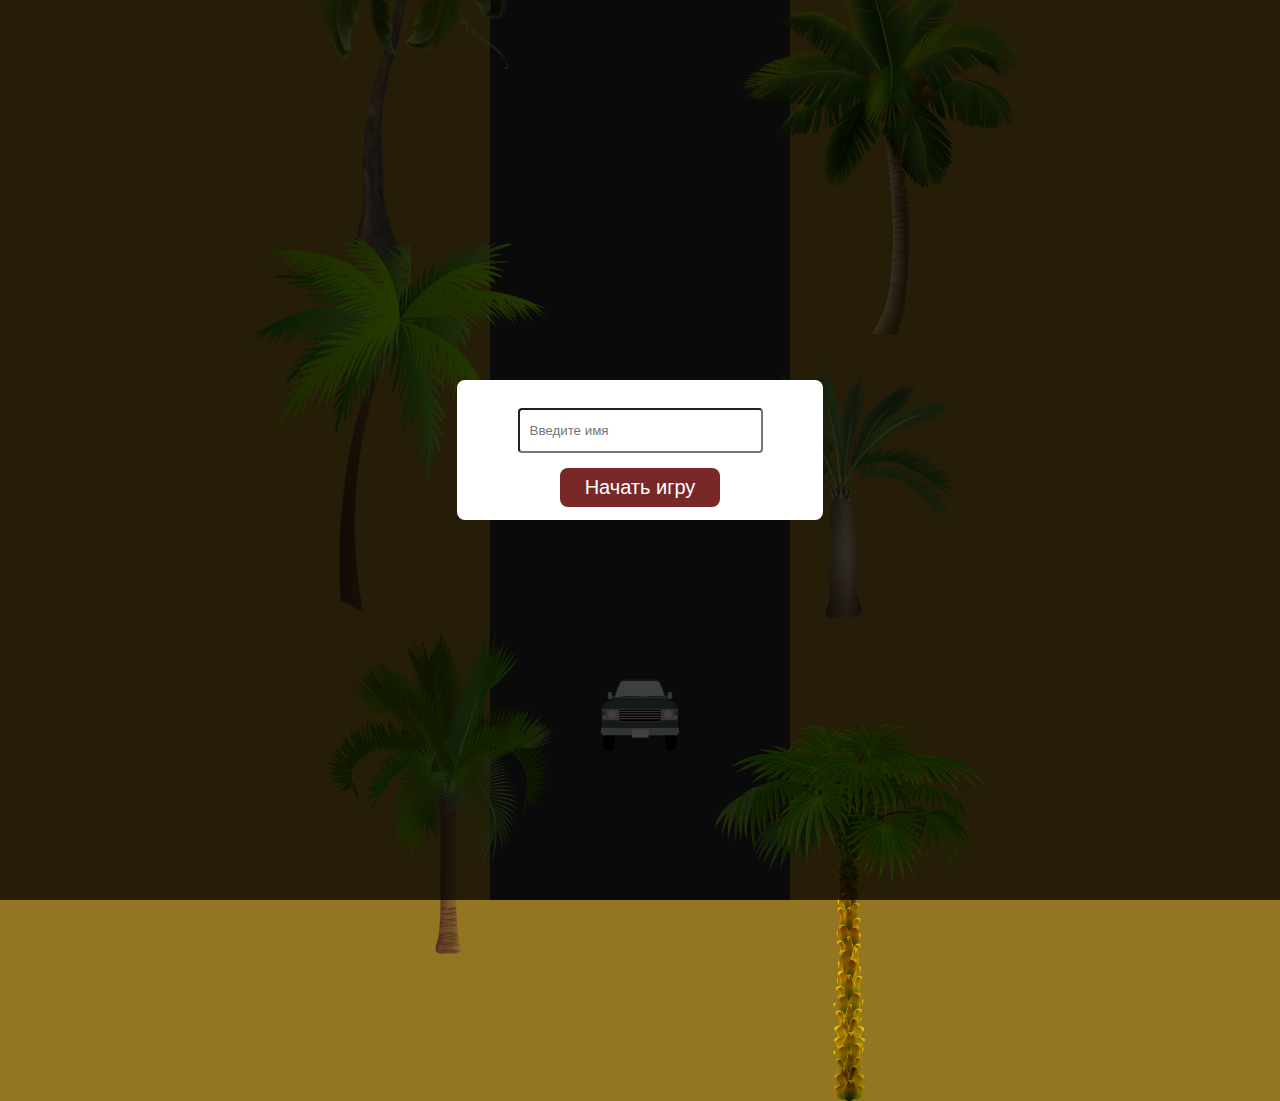
<file: FINAL_PROJECT/index.html>
<!DOCTYPE html>
<html lang="en">
<head>
    <meta charset="UTF-8">
    <meta name="viewport" content="width=device-width, initial-scale=1.0">
    <title>NeedForSpeed</title>
    <link rel="stylesheet" href="./style.css" />
</head>
<body>
    <div class="user"></div>
    <div class="road"></div>

    <img class="car" src="./img/car.png" />

    <div class="nav-btns-container">
        <button type="button" class="nav-button up-button"><img class="arrow-up" src="./img/arrow.svg" width="14" /></button>
        <div class="nav-button-row">
            <button type="button" class="nav-button left-button"><img class="arrow-left" src="./img/arrow.svg" width="14" /></button>
            <button type="button" class="nav-button right-button"><img class="arrow-right" src="./img/arrow.svg" width="14" /></button>
        </div>
        <button type="button" class="nav-button down-button"><img class="arrow-down" src="./img/arrow.svg" width="14" /></button>
    </div>

    <img class="tree tree1" src="./img/tree1.png" />
    <img class="tree tree2" src="./img/tree2.png" />
    <img class="tree tree3" src="./img/tree3.png" />
    <img class="tree tree4" src="./img/tree4.png" />
    <img class="tree tree5" src="./img/tree5.png" />
    <img class="tree tree6" src="./img/tree6.png" />

    <img class="danger" src="./img/danger.png" />
    <img class="coin" src="./img/coin.png" />
    
    <button type="button" class="game-button">
        <img class="pause" src="./img/pause.svg" />
        <img  class="play" src="./img/play.svg" />
    </button>

    <div class="game-score"></div>

    <div class="name">
        <div class="name-container">
            <input class="name-input" type="text" placeholder="Введите имя">
            <button type="submit" class="name-button">Начать игру</button>
        </div>
    </div>

    <div class="drop">
        <div class="drop-container">
            <p class="restart-text">
                Успех: 
                <span class="restart-text-score">
                    0
                </span> 
            </p>
            <button type="button" class="restart-button">Играть снова</button>
        </div>
    </div>

    <script src="./script.js"></script>
</body>
</html>
</file>
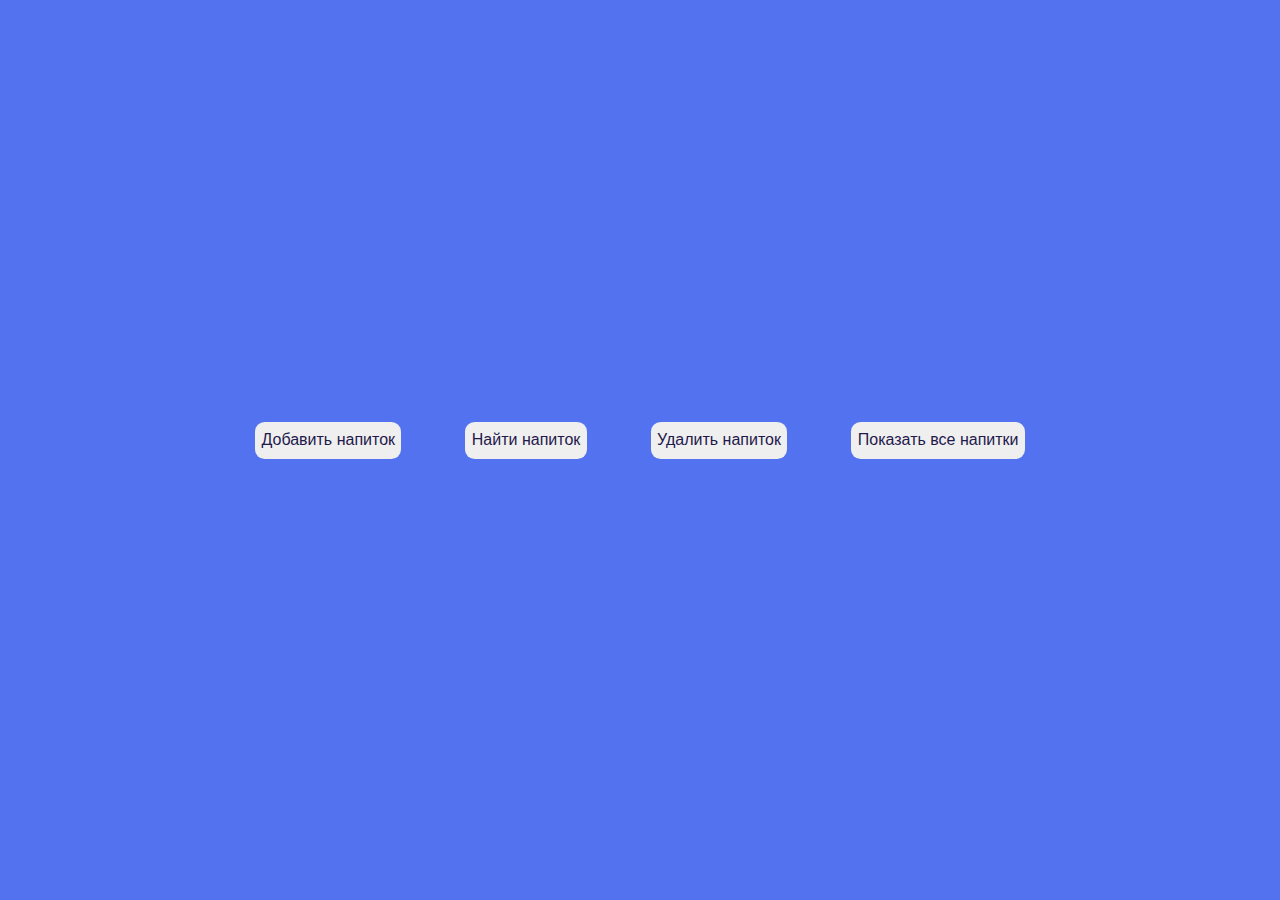
<file: N.13-DRINKS_OBJ_FUNC/DRINKS.html>
<!DOCTYPE html>
<html lang="en">
  <head>
    <meta charset="UTF-8" />
    <meta name="viewport" content="width=device-width, initial-scale=1.0" />
    <title>DRINKS FUNC</title>
    <link rel="stylesheet" href="./DRINKS.css" />
  </head>
  <body>
    <script>
      function ObjStorageFunc() {
        const storage = {};

        this.addValue = function (key, value) {
          storage[key] = value;
        };

        this.getValue = function (key) {
          return storage[key];
        };

        this.deleteValue = function (key) {
          if (key in storage) {
            delete storage[key];
            return true;
          }
          return false;
        };

        this.getKeys = function () {
          return Object.keys(storage);
        };
      }

      let ObjStorage = new ObjStorageFunc();

      function addDrink() {
        const name = prompt("Введите название напитка");
        const recipe = prompt("Введите состав напитка");
        const alco = confirm("Напиток алкогольный?");
        ObjStorage.addValue(name, { recipe: recipe, alco: alco });
      }

      function getDrink() {
        const name = prompt("Введите название напитка");
        const result = ObjStorage.getValue(name);
        if (result == null) {
          alert("Нет такого");
        } else {
          result.alco
            ? alert(
                "Напиток " +
                  name +
                  " готовится из: " +
                  result.recipe +
                  " и он алкогольный!"
              )
            : alert(
                "Напиток " +
                  name +
                  " готовится из: " +
                  result.recipe +
                  " и он безалкогольный!"
              );
        }
      }

      function deleteDrink() {
        const name = prompt("Введите название напитка");
        const result = ObjStorage.deleteValue(name);
        alert(result ? "Напиток удален" : "Не найден");
      }

      function showDrink() {
        const list = ObjStorage.getKeys();
        if (list.length == 0) {
          alert("Нет напитков");
        } else {
          alert(list.join("\n"));
        }
      }
    </script>
    <div class="container">
      <input
        class="input"
        type="button"
        value="Добавить напиток"
        onclick="addDrink()"
      />
      <input
        class="input"
        type="button"
        value="Найти напиток"
        onclick="getDrink()"
      />
      <input
        class="input"
        type="button"
        value="Удалить напиток"
        onclick="deleteDrink()"
      />
      <input
        class="input"
        type="button"
        value="Показать все напитки"
        onclick="showDrink()"
      />
    </div>
  </body>
</html>
</file>
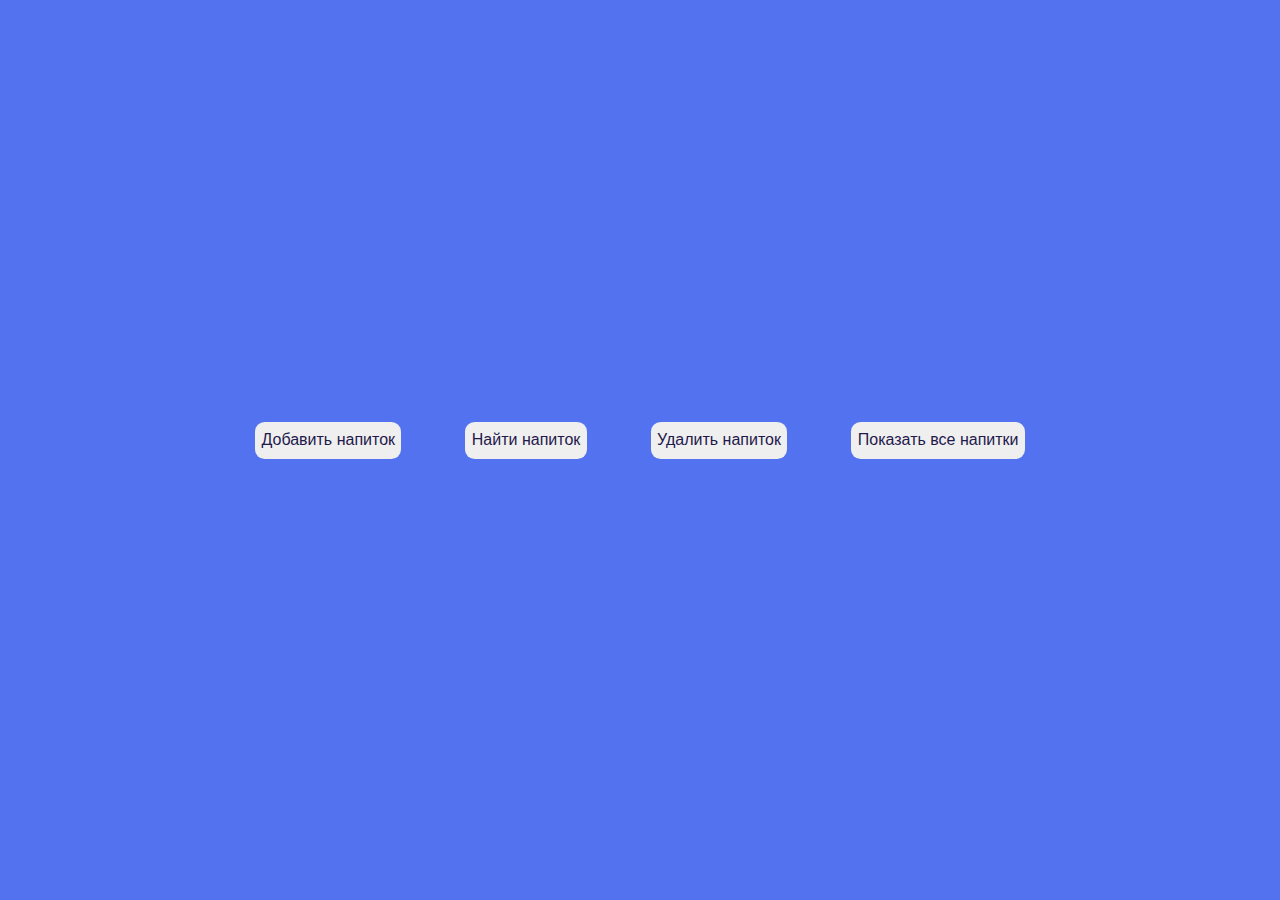
<file: N.14-DRINKS_OBJ_CLASS/DRINKS.html>
<!DOCTYPE html>
<html lang="en">
  <head>
    <meta charset="UTF-8" />
    <meta name="viewport" content="width=device-width, initial-scale=1.0" />
    <title>DRINKS CLASS</title>
    <link rel="stylesheet" href="./DRINKS.css" />
  </head>
  <body>
    <script>
      class ObjStorageClass {
        #storage = {};

        addValue(key, value) {
          this.#storage[key] = value;
        }

        getValue(key) {
          return this.#storage[key];
        }

        deleteValue(key) {
          if (key in this.#storage) {
            delete this.#storage[key];
            return true;
          }
          return false;
        }

        getKeys() {
          return Object.keys(this.#storage);
        }
      }

      let ObjStorage = new ObjStorageClass();

      function addDrink() {
        const name = prompt("Введите название напитка");
        const recipe = prompt("Введите состав напитка");
        const alco = confirm("Напиток алкогольный?");
        ObjStorage.addValue(name, { recipe: recipe, alco: alco });
      }

      function getDrink() {
        const name = prompt("Введите название напитка");
        const result = ObjStorage.getValue(name);
        if (result == null) {
          alert("Нет такого");
        } else {
          result.alco
            ? alert(
                "Напиток " +
                  name +
                  " готовится из: " +
                  result.recipe +
                  " и он алкогольный!"
              )
            : alert(
                "Напиток " +
                  name +
                  " готовится из: " +
                  result.recipe +
                  " и он безалкогольный!"
              );
        }
      }

      function deleteDrink() {
        const name = prompt("Введите название напитка");
        const result = ObjStorage.deleteValue(name);
        alert(result ? "Напиток удален" : "Не найден");
      }

      function showDrink() {
        const list = ObjStorage.getKeys();
        if (list.length == 0) {
          alert("Нет напитков");
        } else {
          alert(list.join("\n"));
        }
      }
    </script>
    <div class="container">
      <input
        class="input"
        type="button"
        value="Добавить напиток"
        onclick="addDrink()"
      />
      <input
        class="input"
        type="button"
        value="Найти напиток"
        onclick="getDrink()"
      />
      <input
        class="input"
        type="button"
        value="Удалить напиток"
        onclick="deleteDrink()"
      />
      <input
        class="input"
        type="button"
        value="Показать все напитки"
        onclick="showDrink()"
      />
    </div>
  </body>
</html>
</file>
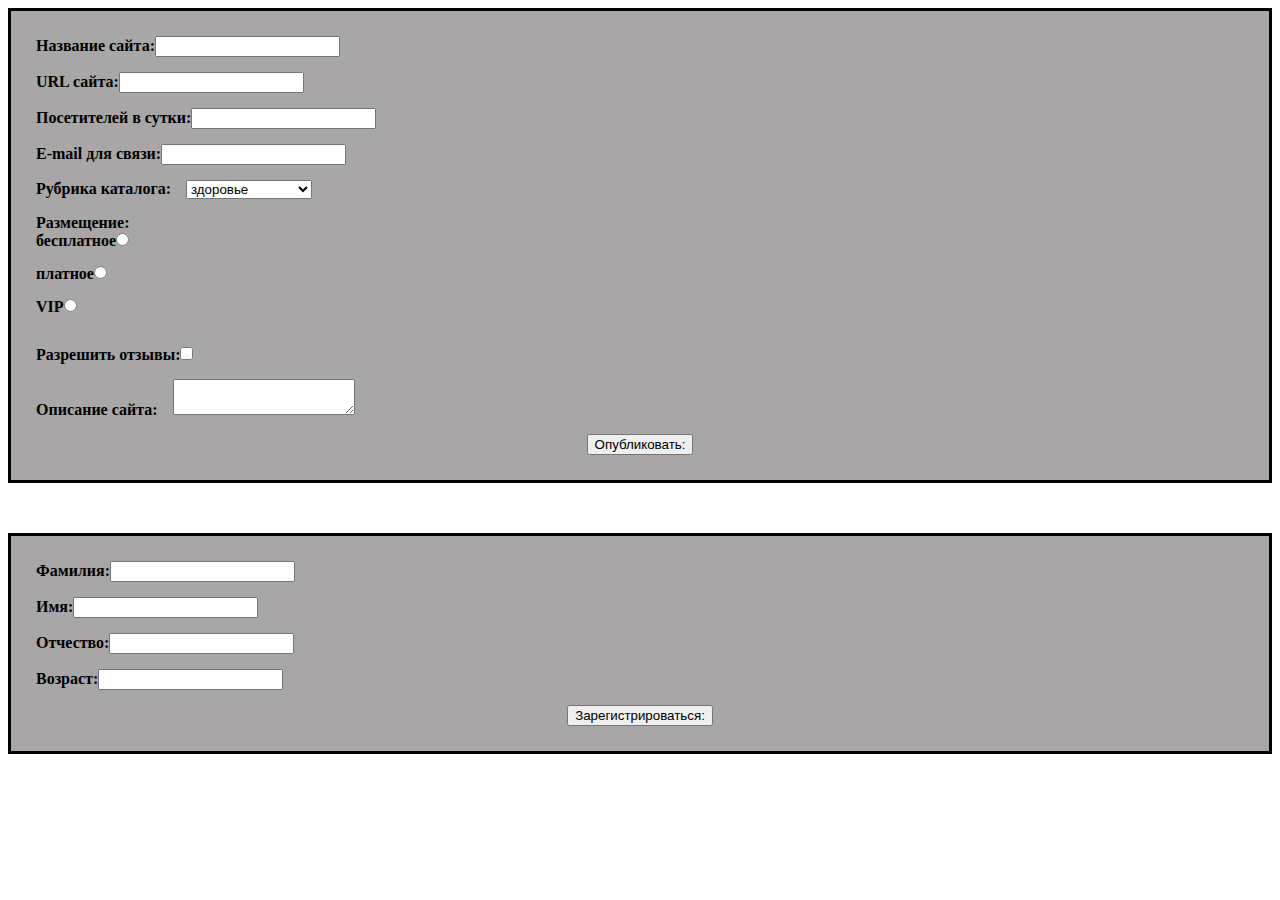
<file: N.23-DYN_FORM/DYN_FORM.html>
<html>
  <head>
    <meta chareset="utf-8" />
    <title>DYN_FORM</title>
    <meta name="viewport" content="width=device-width, initial-scale=1.0" />
    <link rel="stylesheet" href="./DYN_FORM.css" />
  </head>
  <body>
    <form
      id="form1"
      action="http://fe.it-academy.by/TestForm.php"
      method="POST"
      name="form1"
    ></form>
    <form
      id="form2"
      action="http://fe.it-academy.by/TestForm.php"
      method="POST"
      name="form2"
    ></form>
    <script>
      const formDef1 = [
        { label: "Название сайта:", kind: "longtext", name: "sitename" },
        { label: "URL сайта:", kind: "longtext", name: "siteurl" },
        { label: "Посетителей в сутки:", kind: "number", name: "visitors" },
        { label: "E-mail для связи:", kind: "shorttext", name: "email" },
        {
          label: "Рубрика каталога:",
          kind: "combo",
          name: "division",
          variants: [
            { text: "здоровье", value: 1 },
            { text: "домашний уют", value: 2 },
            { text: "бытовая техника", value: 3 },
          ],
        },
        {
          label: "Размещение:",
          kind: "radio",
          name: "payment",
          variants: [
            { text: "бесплатное", value: 1 },
            { text: "платное", value: 2 },
            { text: "VIP", value: 3 },
          ],
        },
        { label: "Разрешить отзывы:", kind: "check", name: "votes" },
        { label: "Описание сайта:", kind: "memo", name: "description" },
        { label: "Опубликовать:", kind: "submit" },
      ];

      const formDef2 = [
        { label: "Фамилия:", kind: "longtext", name: "lastname" },
        { label: "Имя:", kind: "longtext", name: "firstname" },
        { label: "Отчество:", kind: "longtext", name: "secondname" },
        { label: "Возраст:", kind: "number", name: "age" },
        { label: "Зарегистрироваться:", kind: "submit" },
      ];

      const form1 = document.forms.form1;

      const form2 = document.forms.form2;

      createForm(form1, formDef1);
      createForm(form2, formDef2);

      function createForm(form, array) {
        let arr = array;
        let frm = form;

        function createInput(type) {
          const input = document.createElement("input");
          const label = document.createElement("label");
          const labelText = document.createTextNode(elem.label);

          input.type = type;

          if (input.type === "submit") {
            delete input.name;
            input.value = elem.label;
            frm.appendChild(input);
          } else {
            input.name = elem.name;
            label.appendChild(labelText);
            frm.appendChild(label).appendChild(input);
          }
        }

        for (let i = 0; i < arr.length; i++) {
          elem = arr[i];

          if (elem.kind === "longtext") {
            createInput("text");
          } else if (elem.kind === "number") {
            createInput("number");
          } else if (elem.kind === "shorttext") {
            createInput("email");
          } else if (elem.kind === "combo") {
            options = elem.variants;

            const label = document.createElement("label");
            const labelText = document.createTextNode(elem.label);

            const select = document.createElement("select");
            select.name = elem.name;

            label.appendChild(labelText);
            frm.appendChild(label).appendChild(select);

            options.forEach(function (item, i, arr) {
              const option = document.createElement("option");
              const optionText = document.createTextNode(item.text);
              option.value = item.value;

              select.appendChild(option).appendChild(optionText);
            });
          } else if (elem.kind === "radio") {
            radioItems = elem.variants;

            const label = document.createElement("label");
            const labelText = document.createTextNode(elem.label);

            frm.appendChild(label).appendChild(labelText);

            radioItems.forEach(function (item, i, arr) {
              const input = document.createElement("input");

              const labell = document.createElement("label");
              const labellText = document.createTextNode(item.text);

              input.type = "radio";
              input.name = elem.name;
              input.value = item.value;

              labell.appendChild(labellText);
              label.appendChild(labell).appendChild(input);
            });
          } else if (elem.kind === "check") {
            createInput("checkbox");
          } else if (elem.kind === "memo") {
            const label = document.createElement("label");
            const labelText = document.createTextNode(elem.label);

            const textarea = document.createElement("textarea");
            textarea.name = elem.name;

            label.appendChild(labelText);
            frm.appendChild(label).appendChild(textarea);
          } else if (elem.kind === "submit") {
            createInput("submit");
          }
        }
      }
    </script>
  </body>
</html>
</file>
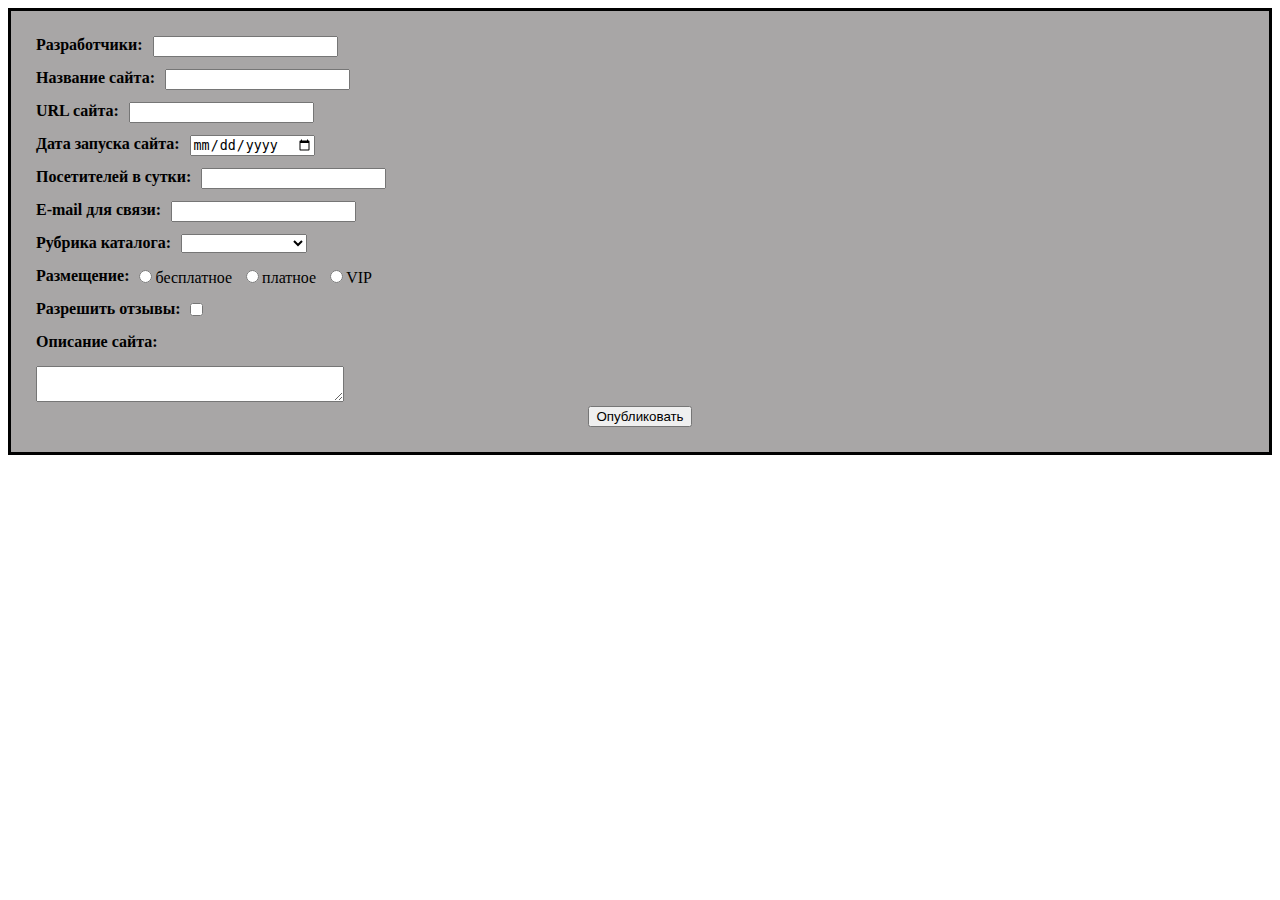
<file: N.27-VALID_FORM/VALID_FORM.html>
<!DOCTYPE html>
<html lang="en">
<head>
    <meta charset="UTF-8">
    <meta name="viewport" content="width=device-width, initial-scale=1.0">
    <title>VALID_FORM</title>
    <link rel="stylesheet" href="./VALID_FORM.css" />
</head>
<body>
    <form id="form" action="https://fe.it-academy.by/TestForm.php" novalidate class="formValidation" method="POST">
        <div class="box">
            <div>
                <label>Разработчики:</label>
            </div>
            <div>
                <input type="text" class="developer" id="dev"></input>
                <span id="devError"></span>
            </div>
        </div>
        
        <div class="box">
            <div>
                <label>Название сайта:</label>
            </div>
            <div>
                <input type="text" class="namesite" id="siteName"></input>
                <span class="error" id="siteNameError"></span>
            </div>
        </div>
        
        <div class="box">
            <div>
                <label>URL сайта:</label>
            </div>
            <div>
                <input type="text" class="urlsite shorttext" id="siteUrl"></input>
                <span class="error" id="siteUrlError"></span>
            </div>
        </div>

        <div class="box">
            <div>
                <label>Дата запуска сайта:</label>
            </div>
            <div>
                <input type="date" class="launchdate" id="startDate"></input>
                <span class="error" id="startDateError"></span> 
            </div>
        </div>
        
        <div class="box">
            <div>
                <label>Посетителей в сутки:</label>
            </div>
            <div>
                <input type="number" class="visitors" id="users"></input>
                <span class="error" id="usersError"></span>
            </div>
        </div>

        <div class="box">
            <div>
                <label>E-mail для связи:</label>
            </div>
            <div>
                <input type="text" class="email" id="mail">
                <span id="mailError"></span>
            </div>
        </div>

        <div class="box">
            <div>
                <label>Рубрика каталога:</label>
            </div>
            <div>
                <select class="heading" id="choise">
                    <option value="0"></option>
                    <option value="1">здоровье</option>
                    <option value="2">домашний уют</option>
                    <option value="3">бытовая техника</option>
                </select>
                <span class="error" id="choiseError"></span>
            </div>
        </div>

        <div class="box">
            <div>
                <label>Размещение:</label>
            </div>
            <div>
                <input class="radio" type="radio" name="payment" value="1" id="radio1">бесплатное</input>
                <input class="radio" type="radio" name="payment" value="2" id="radio2">платное</input>
                <input class="radio" type="radio" name="payment" value="3" id="radio3">VIP</input>
                <span class="error" id="radioError"></span>
            </div>
        </div>

        <div class="box">
            <div>
                <label>Разрешить отзывы:</label>
            </div>
            <div>
                <input class="checkokay" type="checkbox" name="votes" id="check"></input>
                <span class="error" id="checkError"></span>
            </div>
        </div>
        
        <div class="box">
            <div>
                <label>Описание сайта:</label>
            </div>
        </div>
        <div>
            <textarea class="textarea" name="description" id="description"></textarea>
            <span class="error" id="descriptionError"></span>
        </div>
        
        <button class="submit">Опубликовать</button>
    </form>

    <script src="./VALID_FORM.js"></script>
</body>
</html>
</file>
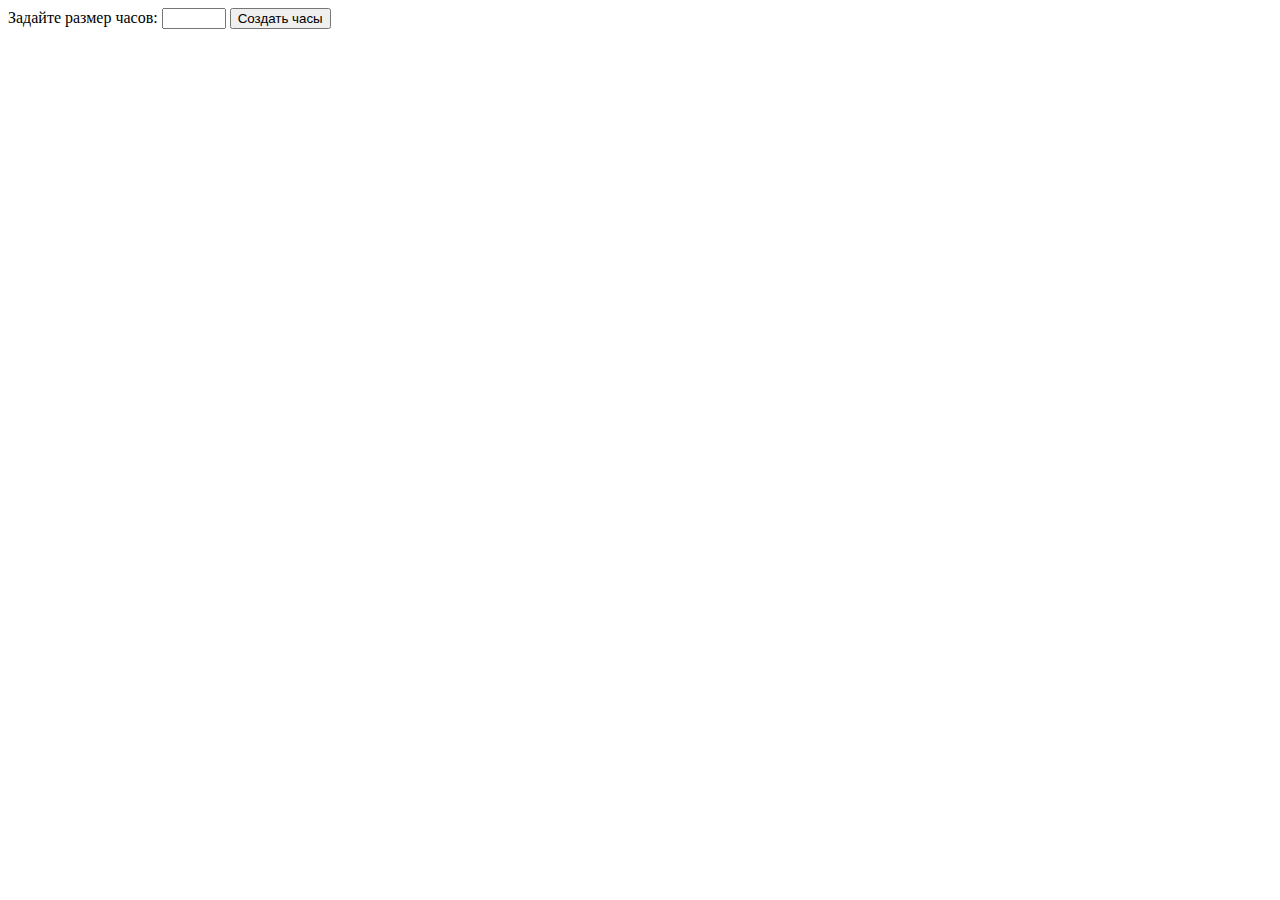
<file: N.33-CLOCK_DOM/CLOCK_DOM.html>
<!DOCTYPE html>
<html lang="en">
  <head>
    <meta charset="UTF-8" />
    <meta name="viewport" content="width=device-width, initial-scale=1.0" />
    <title>CLOCK_DOM</title>
    <link rel="stylesheet" href="./CLOCK_DOM.css" />
  </head>
  <body>
    <label class="label">
      Задайте размер часов: 
      <input id="size" type="number" name="size" min="200" max="800" />
      <button class="btn">Создать часы</button>
    </label>
    <script src="./CLOCK_DOM.js"></script>
  </body>
</html>
</file>
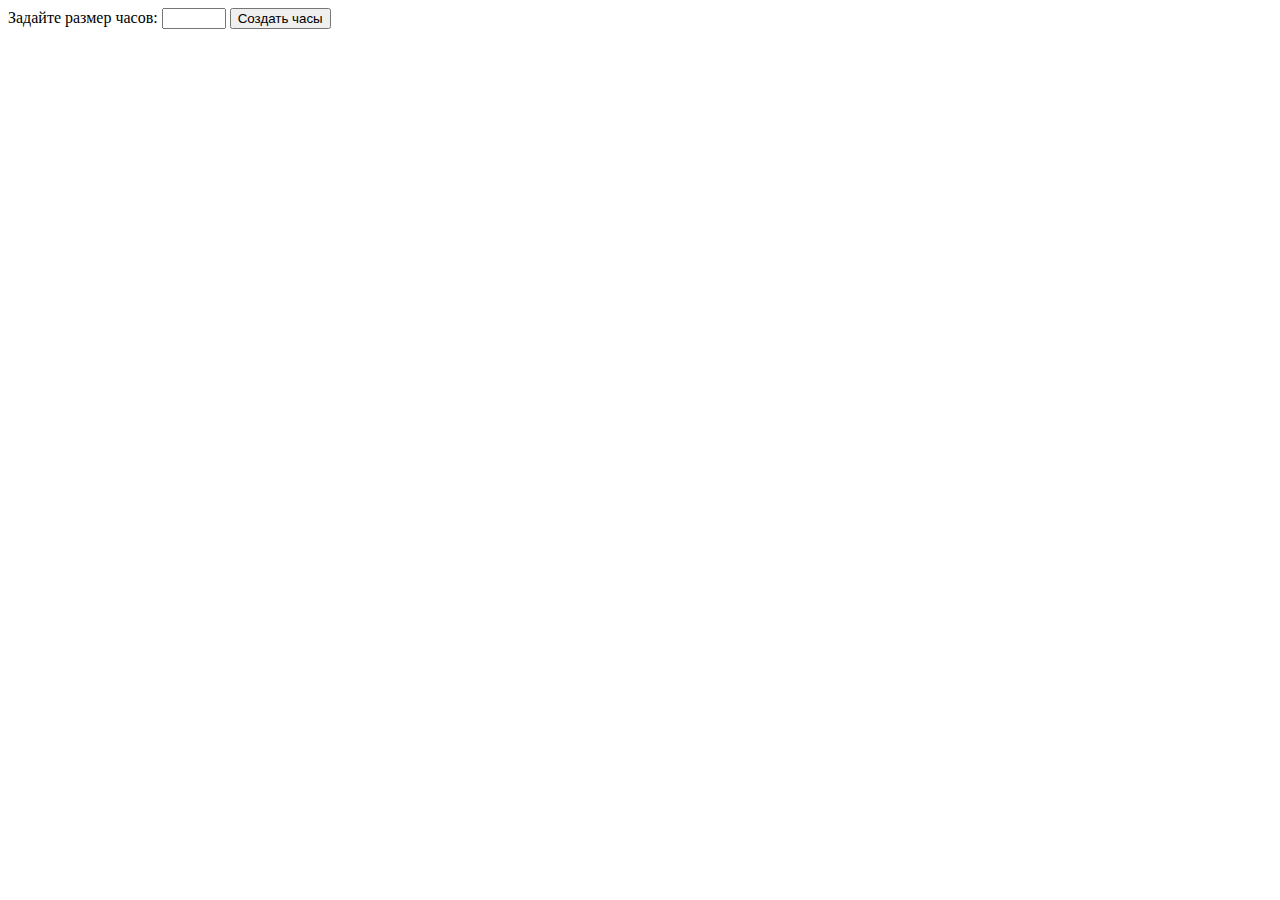
<file: N.37-CLOCK_SVG/CLOCK_SVG.html>
<!DOCTYPE html>
<html lang="en">
  <head>
    <meta charset="UTF-8" />
    <meta name="viewport" content="width=device-width, initial-scale=1.0" />
    <title>CLOCK_SVG</title>
  </head>
  <body>
    <label class="label">
      Задайте размер часов:
      <input id="size" type="number" name="size" min="200" max="800" />
      <button class="btn">Создать часы</button>
    </label>
    <div id="container"></div>
    <script src="./CLOCK_SVG.js"></script>
  </body>
</html>
</file>
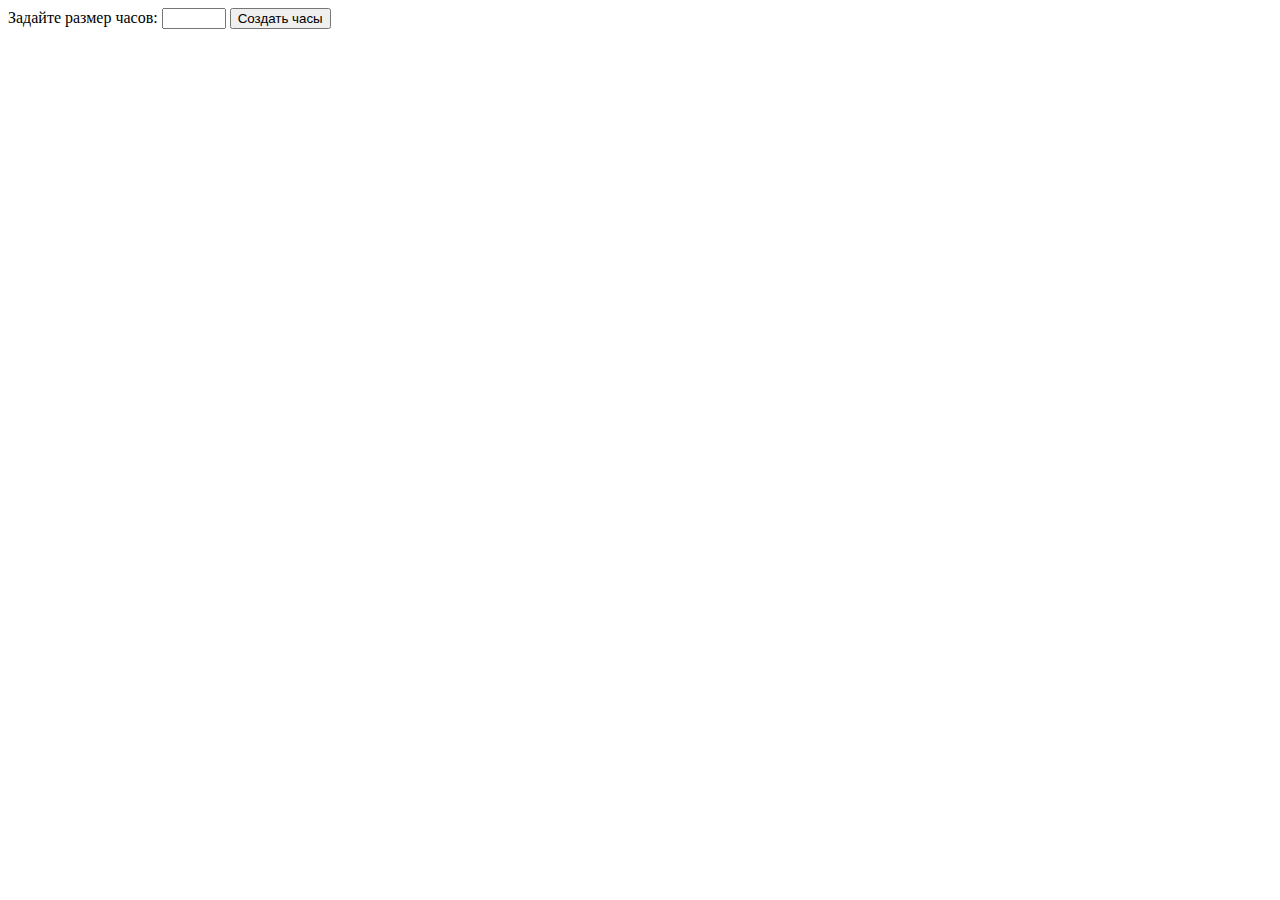
<file: N.40-CLOCK_CANVAS/CLOCK_CANVAS.html>
<!DOCTYPE html>
<html lang="en">
  <head>
    <meta charset="UTF-8" />
    <meta name="viewport" content="width=device-width, initial-scale=1.0" />
    <title>CLOCK_CANVAS</title>
  </head>
  <body>
    <label class="label">
      Задайте размер часов:
      <input id="size" type="number" name="size" min="200" max="800" />
      <button class="btn">Создать часы</button>
    </label>
    <div id="container"></div>
    <script src="./CLOCK_CANVAS.js"></script>
  </body>
</html>
</file>
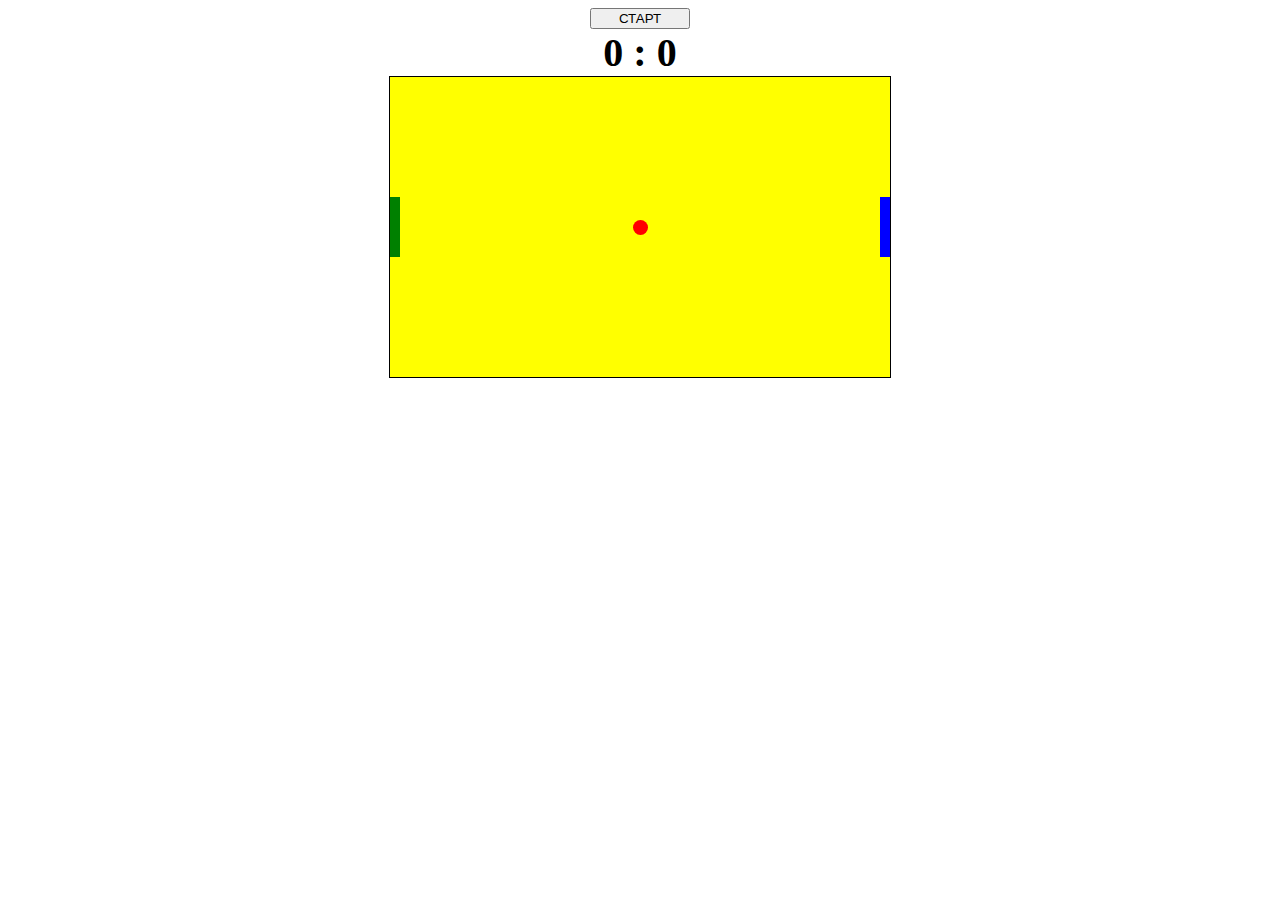
<file: N.43-TENNIS_DOM/TENNIS_DOM.html>
<!DOCTYPE html>
<html lang="en">
  <head>
    <meta charset="UTF-8" />
    <meta name="viewport" content="width=device-width, initial-scale=1.0" />
    <title>TENNIS_DOM</title>
    <link rel="stylesheet" href="./TENNIS_DOM.css" />
  </head>
  <body>
    <button id="start" onclick="start()">СТАРТ</button>
    <div class="score">
      <span id='pl1'>0</span> : <span id='pl2'>0</span>
    </div>
    <script src="./TENNIS_DOM.js"></script>
  </body>
</html>
</file>
<file: FINAL_PROJECT/style.css>
body,
html {
  display: flex;
  justify-content: center;
  margin: 0px;
  background: #947521;
  overflow: hidden;
}

.game-score {
  position: absolute;
  left: 10px;
  top: 10px;
  border-radius: 50%;
  color: white;
  background-color: #79c043;
  width: 50px;
  height: 50px;
  display: none;
  justify-content: center;
  align-items: center;
  z-index: 15;
  font-size: 25px;
  font-family: Arial, Arial, Helvetica, sans-serif;
}

.pause {
  display: none;
}

.car {
  position: absolute;
  width: 80px;
  transform: translateY(75vh);
}

.road {
  background: #2c2b2d;
  width: 300px;
  height: 100vh;
}

.tree {
  position: absolute;
  z-index: 10;
}

.tree1 {
  transform: translate(-220px, -15vh);
  width: 250px;
}
.tree2 {
  transform: translate(-240px, 25vh);
  width: 300px;
}
.tree3 {
  transform: translate(-200px, 70vh);
  width: 230px;
}
.tree4 {
  transform: translate(240px, -5vh);
  width: 280px;
}
.tree5 {
  transform: translate(200px, 40vh);
  width: 240px;
}
.tree6 {
  transform: translate(210px, 80vh);
  width: 270px;
}

.game-button {
  position: fixed;
  right: 10px;
  top: 10px;
  background: transparent;
  border: none;
  padding: 0;
  cursor: pointer;
  transition: transform 0.3s ease;
  z-index: 20;
}

.game-button:hover {
  transform: scale(1.2);
}

.game-button img {
  width: 50px;
  height: 50px;
}

.game-button .play {
  display: none;
}

.danger {
  position: absolute;
  width: 80px;
  transform: translate(-100px, -250px);
}

@keyframes drop {
  0% {
    opacity: 0;
  }
  100% {
    opacity: 1;
  }
}

.coin {
  position: absolute;
  width: 50px;
  transform: translate(50px, -100px);
}

.drop-animation {
  animation: drop 0.5s;
}

.drop {
  display: none;
  justify-content: center;
  align-items: center;
  position: absolute;
  top: 0px;
  left: 0px;
  width: 100%;
  height: 100%;
  background: rgba(0, 0, 0, 0.75);
  z-index: 50;
  overflow: hidden;
}

.drop-container {
  padding: 13px 8px;
  border-radius: 8px;
  background: white;
  display: flex;
  box-sizing: border-box;
  flex-direction: column;
  justify-content: center;
  align-items: center;
  width: 350px;
}

.restart-text {
  display: flex;
  align-items: center;
  font-size: 20px;
  font-family: Arial, Helvetica, sans-serif;
}

.restart-text span {
  margin-left: 10px;
  color: red;
  font-size: 25px;
}

.restart-button,
.name-button {
  border: none;
  border-radius: 8px;
  color: white;
  background: rgb(121, 40, 40);
  font-size: 20px;
  padding: 8px 25px;
  font-family: Arial, Helvetica, sans-serif;
  cursor: pointer;
}

.restart-button:hover {
  color: #fff;
  background: #2db21b;
}

.name {
  display: flex;
  justify-content: center;
  align-items: center;
  position: absolute;
  top: 0px;
  left: 0px;
  width: 100%;
  height: 100%;
  background: rgba(0, 0, 0, 0.75);
  z-index: 50;
  overflow: hidden;
}

.name-container {
  padding: 13px 8px;
  border-radius: 8px;
  background: white;
  display: flex;
  flex-direction: column;
  justify-content: center;
  align-items: center;
  width: 350px;
}

.name-input {
  width: 70%;
  height: 45px;
  margin: 15px;
  border-radius: 4px;
  padding: 10px;
  box-sizing: border-box;
}

.arrow-right {
  margin-left: 4px;
}

.arrow-up {
  transform: rotate(-90deg);
  margin-bottom: 4px;
}

.arrow-left {
  transform: rotate(-180deg);
  margin-right: 4px;
}

.arrow-down {
  transform: rotate(90deg);
  margin-top: 4px;
}

.nav-btns-container {
  display: none;
  position: absolute;
  bottom: 20px;
  left: 0px;
  right: 0px;
  margin: 0px auto;
  width: 260px;
  z-index: 100;
}

.nav-button {
  border-radius: 50px;
  width: 50px;
  height: 50px;
  padding: 0px;
  border: solid 2px grey;
  background-color: rgba(0, 0, 0, 0.5);
  display: flex;
  justify-content: center;
  align-items: center;
}

.nav-button-disabled button {
  opacity: 0.2;
}

.nav-button-row {
  display: flex;
  justify-content: space-between;
  gap: 50px;
}

.up-button {
  display: block;
  margin: 0px auto;
}

.down-button {
  display: block;
  margin: 0px auto;
}

.user {
  display: none;
  position: absolute;
  top: 70px;
  left: 14px;
  font-size: 20px;
  font-weight: 900;
  color: #2c2b2d;
  z-index: 15;
  background-color: #79c043;
  padding: 6px;
  border-radius: 4px;
  border: solid 1px #2c2b2d;
  writing-mode: vertical-rl;
  text-orientation: upright;
  font-family: Arial, Helvetica, sans-serif;
  box-shadow: 0px 8px 12px 6px rgba(0, 0, 0, 0.15),
    0px 4px 4px 0px rgba(0, 0, 0, 0.3);
}

@media (max-width: 600px) {
  .tree1 {
    width: 80px;
    transform: translate(-145px, -15vh);
  }
  .tree2 {
    width: 80px;
    transform: translate(-145px, 25vh);
  }
  .tree3 {
    width: 80px;
    transform: translate(-155px, 70vh);
  }
  .tree4 {
    width: 80px;
    transform: translate(150px, -5vh);
  }
  .tree5 {
    width: 80px;
    transform: translate(150px, 40vh);
  }
  .tree6 {
    width: 80px;
    transform: translate(150px, 80vh);
  }
}

@media (max-width: 800px) {
  .user {
    left: 4px;
    font-size: 14px;
    padding: 4px;
  }

  .game-score {
    left: 4px;
    width: 40px;
    height: 40px;
  }

  .game-button img {
    width: 40px;
    height: 40px;
  }

  .game-button {
    right: 4px;
  }
}
</file>
<file: N.13-DRINKS_OBJ_FUNC/DRINKS.css>
* {
  padding: 0px;
  margin: 0px;
  box-sizing: border-box;
}

body {
  height: 100vh;
  display: flex;
  align-items: center;
  justify-content: center;
  background-color: #5372f0;
}

.container {
  display: flex;
  align-items: center;
  justify-content: center;
  margin-bottom: 1.2em;
  max-width: 37.5em;
  padding: 2em;
}

.input {
  margin: 0 2em;
  font-size: 1em;
  padding: 0.6em 0.4em;
  border: none;
  border-radius: 0.6em;
  outline: none;
  color: #1f194c;
  cursor: pointer;
}

.input:hover {
  color: #fff;
  background: #333;
}
</file>
<file: N.14-DRINKS_OBJ_CLASS/DRINKS.css>
* {
  padding: 0px;
  margin: 0px;
  box-sizing: border-box;
}

body {
  height: 100vh;
  display: flex;
  align-items: center;
  justify-content: center;
  background-color: #5372f0;
}

.container {
  display: flex;
  align-items: center;
  justify-content: center;
  margin-bottom: 1.2em;
  max-width: 37.5em;
  padding: 2em;
}

.input {
  margin: 0 2em;
  font-size: 1em;
  padding: 0.6em 0.4em;
  border: none;
  border-radius: 0.6em;
  outline: none;
  color: #1f194c;
  cursor: pointer;
}

.input:hover {
  color: #fff;
  background: #333;
}
</file>
<file: N.23-DYN_FORM/DYN_FORM.css>
form {
    display: flex;
    flex-direction: column;
    border: 3px solid black;
    margin-bottom: 50px;
    padding: 25px;
    background-color: rgb(168, 166, 166);
}

label {
    display: block;
    position: relative;
    margin-bottom: 15px;
    font-weight: 700;
}

label input, select, textarea {
    margin-left: 15px;
}

form input {
    margin: 0px auto;
}
</file>
<file: N.27-VALID_FORM/VALID_FORM.css>
form {
    display: flex;
    flex-direction: column;
    border: 3px solid black;
    margin-bottom: 50px;
    padding: 25px;
    background-color: rgb(168, 166, 166);
}

label {
    display: block;
    position: relative;
    margin-bottom: 15px;
    font-weight: 700;
}

form button {
    margin: 0px auto;
}

div span {
    color: brown;
}

.box {
    display: flex;
}

input, button, select {
    margin-left: 10px;
    cursor: pointer;
}

textarea {
    cursor: text;
    width: 25%;
}
</file>
<file: N.33-CLOCK_DOM/CLOCK_DOM.css>
.clock {
    position: relative;
    background-color: rgb(255, 64, 0);
    border-radius: 50%;
    margin: 0 auto;
    margin-top: 100px;
    border: 2px solid gray;
  }
  
  .clock-num {
    position: absolute;
    display: flex;
    align-items: center;
    justify-content: center;
    background-color: rgb(63, 167, 202);
    border-radius: 50%;
    border: 1px solid gray;
  }
  
  .clock-center {
    position: absolute;
    border-radius: 50%;
    background-color: red;
    z-index: 10;
  }
  
  .clock-date {
    position: absolute;
    text-align: center;
    line-height: 1;
  }
  
  .hand-hour  {
    position: absolute;
    border-radius: 15px;
    background-color: rgba(0, 0, 0, .5);
  }
  
  .hand-min  {
    position: absolute;
    border-radius: 15px;
    background-color: rgba(35, 3, 121, 0.5);
  }
  
  .hand-sec  {
    position: absolute;
    border-radius: 50px;
    background-color: rgba(166, 255, 0, 0.5);
  }
</file>
<file: N.43-TENNIS_DOM/TENNIS_DOM.css>
#start {
    width: 100px;
    display: block;
    margin: 0 auto;
  }
  
  #field {
    position: relative;
    background-color:yellow;
    border: 1px solid black;
    margin: 0 auto;
  }
  
  #player1 {
    position: absolute;
    background-color: green;
  }
  
  #player2 {
    position: absolute; 
    background-color: blue;
  }
  
  #ball {
    position: absolute;
    border-radius: 50%;
    background-color: red;
  }
  
  .score {
    font-size: 40px;
    font-weight: bold;
    text-align: center;
  }
</file>
